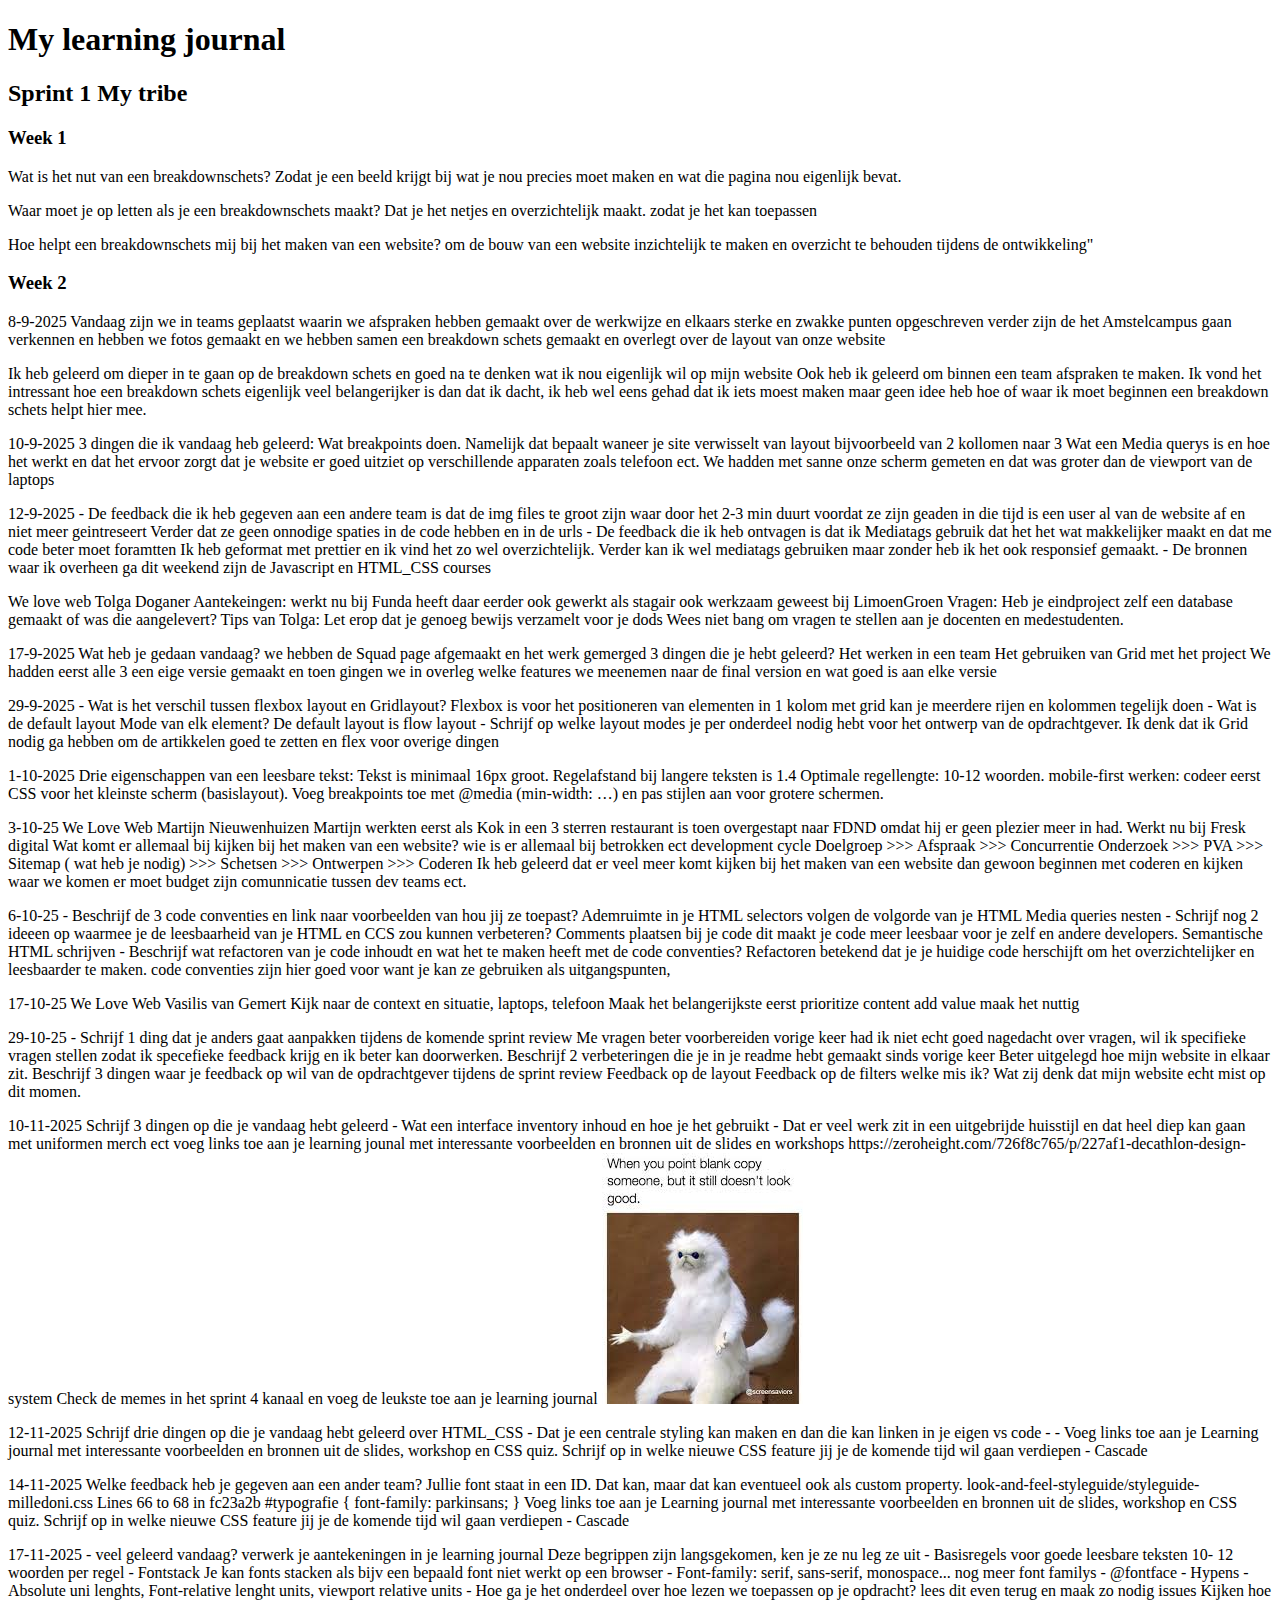
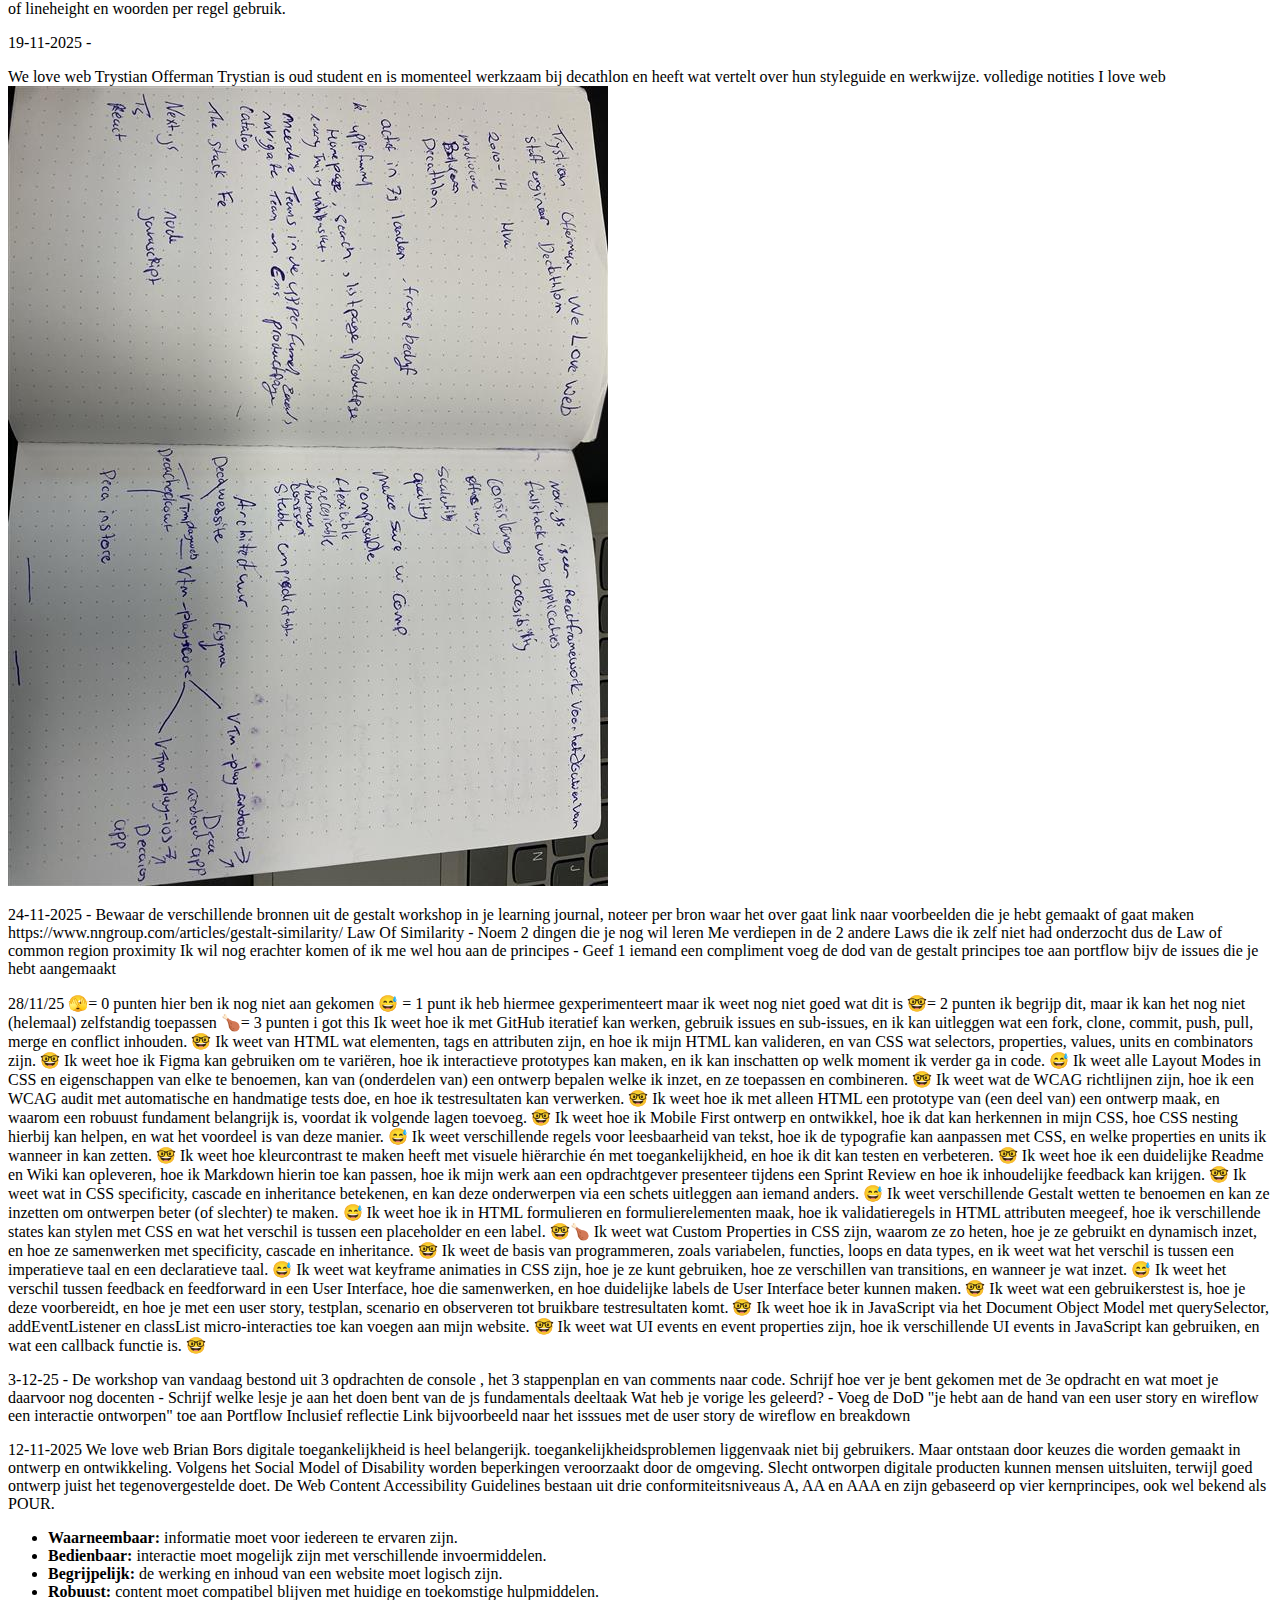
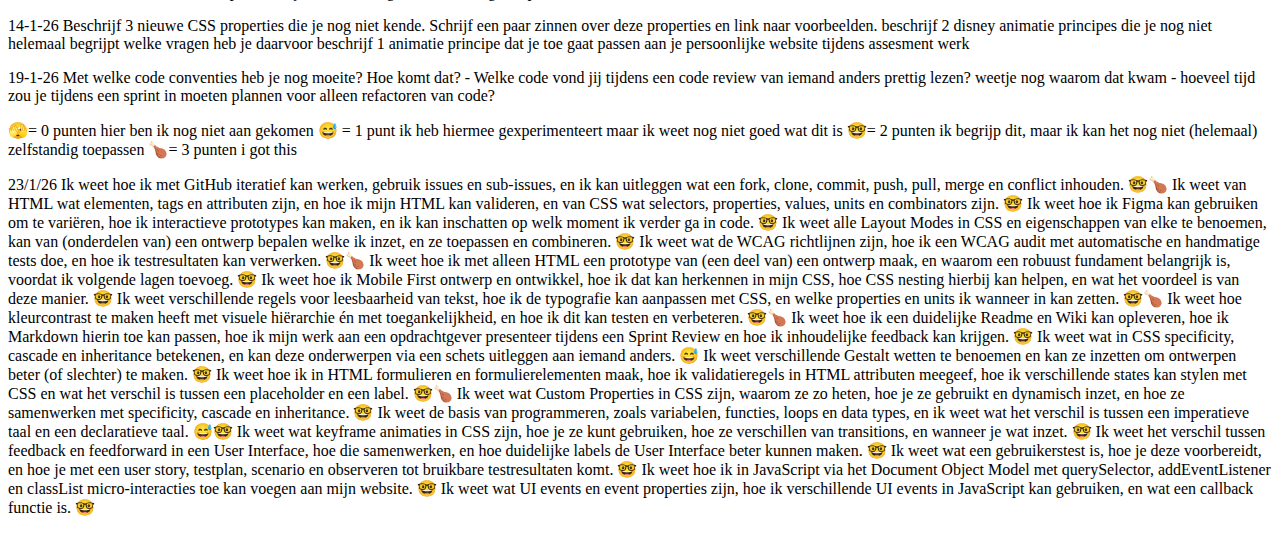
<file: docs/index.html>
<!DOCTYPE html>
<html lang="en">
<head>
    <meta charset="UTF-8">
    <meta name="viewport" content="width=device-width, initial-scale=1.0">
    <title>Mijn Website Anass El Khatmi</title>
</head>
<body>
    <H1>My learning journal
    </H1>
   <section>
    <h2>Sprint 1 My tribe</h2>
    <h3>Week 1 </h3>
<p> Wat is het nut van een breakdownschets?
    Zodat je een beeld krijgt bij wat je nou precies moet maken en wat die pagina nou eigenlijk bevat.
</p>

<p>
    Waar moet je op letten als je een breakdownschets maakt? 
    Dat je het netjes en overzichtelijk maakt. zodat  je het kan toepassen
</p>

<p>
Hoe helpt een breakdownschets mij bij het maken van een website? 
om de bouw van een website inzichtelijk te maken en overzicht te behouden tijdens de ontwikkeling"

<h3>Week 2</h3>
<p>
    8-9-2025
    Vandaag zijn we in teams geplaatst waarin we afspraken hebben gemaakt over de werkwijze en elkaars sterke en zwakke punten opgeschreven
    verder zijn de het Amstelcampus gaan verkennen en hebben we fotos gemaakt en we hebben samen een breakdown schets gemaakt en overlegt over de layout van onze website  
</p>

<p>
    Ik heb geleerd om dieper in te gaan op de breakdown schets en goed na te denken wat ik nou eigenlijk wil op mijn website
     Ook heb ik geleerd om binnen een team afspraken te maken.
     Ik vond het intressant hoe een breakdown schets eigenlijk veel belangerijker is dan dat ik dacht, ik heb wel eens gehad dat ik iets moest maken maar geen idee heb hoe of waar ik moet beginnen een breakdown schets helpt hier mee.
     
</p>

<p>
    10-9-2025
    3 dingen die ik vandaag heb geleerd:
    Wat breakpoints doen. Namelijk dat bepaalt waneer je site verwisselt van layout bijvoorbeeld van 2 kollomen naar 3 
    Wat een Media querys is en hoe het werkt en dat het ervoor zorgt dat je website er goed uitziet op verschillende apparaten zoals telefoon ect.
    We hadden met sanne onze scherm gemeten en dat was groter dan de viewport van de laptops
</p>


<p>
    12-9-2025
    - De feedback die ik heb gegeven aan een andere team is dat de img files te groot zijn waar door het 2-3 min duurt voordat ze zijn geaden in die tijd is een user al van de website af en niet meer geintreseert 
    Verder dat ze geen onnodige spaties in de code hebben en in de urls

    - De feedback die ik heb ontvagen is dat ik Mediatags gebruik dat het het wat makkelijker maakt en dat me code beter moet foramtten
    Ik heb geformat met prettier en ik vind het zo wel overzichtelijk. Verder kan ik wel mediatags gebruiken maar zonder heb ik het ook responsief gemaakt. 

    - De bronnen waar ik overheen ga dit weekend zijn de Javascript en HTML_CSS courses 
</p>

<p>
    We love web Tolga Doganer Aantekeingen:
    werkt nu bij Funda heeft daar eerder ook gewerkt als stagair ook werkzaam geweest bij LimoenGroen
    Vragen: Heb je eindproject zelf een database gemaakt of was die aangelevert? 
    Tips van Tolga:
    Let erop dat je genoeg bewijs verzamelt voor je dods
    Wees niet bang om vragen te stellen aan je docenten en medestudenten.
</p>
<p>
    17-9-2025
    Wat heb je gedaan vandaag? 
    we hebben de Squad page afgemaakt en het werk gemerged
    3 dingen die je hebt geleerd?
    Het werken in een team
    Het gebruiken van Grid met het project 
    We hadden eerst alle 3 een eige versie gemaakt en toen gingen we in overleg welke features we meenemen naar de final version en wat goed is aan elke versie 
</p>


<p>
    29-9-2025
    - Wat is het verschil tussen flexbox layout en Gridlayout?
      Flexbox is voor het positioneren van elementen in 1 kolom met grid kan je meerdere rijen en kolommen tegelijk doen

    - Wat is de default layout Mode van elk element? 
        De default layout is flow layout 

    - Schrijf op welke layout modes je per onderdeel nodig hebt voor het ontwerp van de opdrachtgever.
        Ik denk dat ik Grid nodig ga hebben om de artikkelen goed te zetten en flex voor overige dingen
    
</p>

<p>
    1-10-2025
    Drie eigenschappen van een leesbare tekst:
    Tekst is minimaal 16px groot.
    Regelafstand bij langere teksten is 1.4 
    Optimale regellengte: 10-12 woorden.

    mobile-first werken:
    codeer eerst CSS voor het kleinste scherm (basislayout).
    Voeg breakpoints toe met @media (min-width: …) en pas stijlen aan voor grotere schermen.

</p>

<p>
    3-10-25
   We Love Web Martijn Nieuwenhuizen
    Martijn werkten eerst als Kok in een 3 sterren restaurant is toen overgestapt naar FDND omdat hij er geen plezier meer in had. Werkt nu bij Fresk digital
    Wat komt er allemaal bij kijken bij het maken van een website? wie is er allemaal bij betrokken ect development cycle 
    Doelgroep >>> Afspraak >>> Concurrentie Onderzoek >>> PVA >>> Sitemap ( wat heb je nodig) >>> Schetsen >>> Ontwerpen >>> Coderen 
    Ik heb geleerd dat er veel meer komt kijken bij het maken van een website dan gewoon beginnen met coderen en kijken waar we komen er moet budget zijn comunnicatie tussen dev teams ect.


</p>

<p>
    6-10-25
    - Beschrijf de 3 code conventies en link naar voorbeelden van hou jij ze toepast?
      Ademruimte in je HTML
      selectors volgen de volgorde van je HTML
      Media queries nesten
    

    - Schrijf nog 2 ideeen op waarmee je de leesbaarheid van je HTML en CCS zou kunnen verbeteren?
      Comments plaatsen bij je code dit maakt je code meer leesbaar voor je zelf en andere developers.
      Semantische HTML schrijven

    - Beschrijf wat refactoren van je code inhoudt en wat het te maken heeft met de code conventies?
      Refactoren betekend dat je je huidige code herschijft om het overzichtelijker en leesbaarder te maken.
      code conventies zijn hier goed voor want je kan ze gebruiken als uitgangspunten, 
</p>

<p>
    17-10-25
    We Love Web Vasilis van Gemert
    Kijk naar de context en situatie, laptops, telefoon
    Maak het belangerijkste eerst prioritize content
    add value maak het nuttig
</p>


<p>
    29-10-25

   - Schrijf 1 ding dat je anders gaat aanpakken tijdens de komende sprint review 
     Me vragen beter voorbereiden vorige keer had ik niet echt goed nagedacht over vragen, wil ik specifieke vragen stellen zodat ik specefieke feedback krijg en ik beter kan doorwerken.

    Beschrijf 2 verbeteringen die je in je readme hebt gemaakt sinds vorige keer
    Beter uitgelegd hoe mijn website in elkaar zit.
    
    Beschrijf 3 dingen waar je feedback op wil van de opdrachtgever tijdens de sprint review
    Feedback op de layout 
    Feedback op de filters welke mis ik?
    Wat zij denk dat mijn website echt mist op dit momen.
</p>

<p>
    10-11-2025
    Schrijf 3 dingen op die je vandaag hebt geleerd
    - Wat een interface inventory inhoud en hoe je het gebruikt
    - Dat er veel werk zit in een uitgebrijde huisstijl en dat heel diep kan gaan met uniformen merch ect 
    
    
    voeg links toe aan je learning jounal met interessante voorbeelden en bronnen uit de slides en workshops
    https://zeroheight.com/726f8c765/p/227af1-decathlon-design-system
    Check de memes in het sprint 4 kanaal en voeg de leukste toe aan je learning journal
    <img src="29 Memes That'll Make Every Designer Laugh.png" alt="">

</p>

<p>
    12-11-2025
    Schrijf drie dingen op die je vandaag hebt geleerd over HTML_CSS
    - Dat je een centrale styling kan maken en dan die kan linken in je eigen vs code
    -
    -

    Voeg links toe aan je Learning journal met interessante voorbeelden en bronnen uit de slides, workshop en CSS quiz.


    Schrijf op in welke nieuwe CSS feature jij je de komende tijd wil gaan verdiepen 
    - Cascade 
</p>

<p>
    14-11-2025
    Welke feedback heb je gegeven aan een ander team?
    Jullie font staat in een ID. Dat kan, maar dat kan eventueel ook als custom property.

look-and-feel-styleguide/styleguide-milledoni.css

Lines 66 to 68 in fc23a2b

 #typografie { 
   font-family: parkinsans; 
 } 

    Voeg links toe aan je Learning journal met interessante voorbeelden en bronnen uit de slides, workshop en CSS quiz.


    Schrijf op in welke nieuwe CSS feature jij je de komende tijd wil gaan verdiepen 
    - Cascade 
</p>

<p>
    17-11-2025
  -  veel geleerd vandaag? verwerk je aantekeningen in je learning journal
    Deze begrippen zijn langsgekomen, ken je ze nu leg ze uit 
    
    - Basisregels voor goede leesbare teksten
    10- 12 woorden per regel 
    - Fontstack
    Je kan fonts stacken als bijv een bepaald font niet werkt op een browser
    - Font-family: serif, sans-serif, monospace... nog meer 
    font familys 
    - @fontface 
    - Hypens
    - Absolute uni lenghts, Font-relative lenght units, viewport relative units

    - Hoe ga je het onderdeel over hoe lezen we toepassen op je opdracht? lees dit even terug en maak zo nodig issues
      Kijken hoe of lineheight en woorden per regel gebruik.

</p>

<p>
    19-11-2025

    -  
</p>

<p>
    We love web Trystian Offerman
    Trystian is oud student en is momenteel werkzaam bij decathlon en heeft wat vertelt over hun styleguide en werkwijze.
    volledige notities I love web 
    <img src="Image (13).jpg" alt="">

</p>

<p>
    24-11-2025

        - Bewaar de verschillende bronnen uit de gestalt workshop in je learning journal, noteer per bron waar het over gaat 
          link naar voorbeelden die je hebt gemaakt of gaat maken 
          https://www.nngroup.com/articles/gestalt-similarity/
          Law Of Similarity
          
        - Noem 2 dingen die je nog wil leren 
            Me verdiepen in de 2 andere Laws die ik zelf niet had onderzocht dus de Law of common region proximity
            Ik wil nog  erachter komen of ik me wel hou aan de principes

        - Geef 1 iemand een compliment 
            

        voeg de dod van de gestalt principes toe aan portflow bijv de issues die je hebt aangemaakt 
</p>

<p>
    28/11/25
    🫣= 0 punten hier ben ik nog niet aan gekomen
😅 = 1 punt ik heb hiermee gexperimenteert maar ik weet nog niet goed wat dit is
🤓=  2 punten ik begrijp dit, maar ik kan het nog niet (helemaal) zelfstandig toepassen
🍗= 3 punten i got this

    Ik weet hoe ik met GitHub iteratief kan werken, gebruik issues en sub-issues, en
ik kan uitleggen wat een fork, clone, commit, push, pull, merge en conflict
inhouden. 🤓
Ik weet van HTML wat elementen, tags en attributen zijn, en hoe
ik mijn HTML kan valideren, en van CSS wat selectors, properties, values, units
en combinators zijn. 🤓
Ik weet hoe ik Figma kan gebruiken om te variëren, hoe
ik interactieve prototypes kan maken, en ik kan inschatten op welk moment ik
verder ga in code. 😅
Ik weet alle Layout Modes in CSS en eigenschappen van elke
te benoemen, kan van (onderdelen van) een ontwerp bepalen welke ik inzet, en ze
toepassen en combineren. 🤓
Ik weet wat de WCAG richtlijnen zijn, hoe ik een
WCAG audit met automatische en handmatige tests doe, en hoe ik testresultaten
kan verwerken. 🤓
 Ik weet hoe ik met alleen HTML een prototype van (een deel
van) een ontwerp maak, en waarom een robuust fundament belangrijk is, voordat ik
volgende lagen toevoeg. 🤓
Ik weet hoe ik Mobile First ontwerp en ontwikkel,
hoe ik dat kan herkennen in mijn CSS, hoe CSS nesting hierbij kan helpen, en wat
het voordeel is van deze manier. 😅
Ik weet verschillende regels voor
leesbaarheid van tekst, hoe ik de typografie kan aanpassen met CSS, en welke
properties en units ik wanneer in kan zetten. 🤓
 Ik weet hoe kleurcontrast te
maken heeft met visuele hiërarchie én met toegankelijkheid, en hoe ik dit kan
testen en verbeteren. 🤓
Ik weet hoe ik een duidelijke Readme en Wiki kan
opleveren, hoe ik Markdown hierin toe kan passen, hoe ik mijn werk aan een
opdrachtgever presenteer tijdens een Sprint Review en hoe ik inhoudelijke
feedback kan krijgen. 🤓
 Ik weet wat in CSS specificity, cascade en
inheritance betekenen, en kan deze onderwerpen via een schets uitleggen aan
iemand anders. 😅
Ik weet verschillende Gestalt wetten te benoemen en kan ze
inzetten om ontwerpen beter (of slechter) te maken. 😅
 Ik weet hoe ik in HTML
formulieren en formulierelementen maak, hoe ik validatieregels in HTML
attributen meegeef, hoe ik verschillende states kan stylen met CSS en wat het
verschil is tussen een placeholder en een label. 🤓🍗
 Ik weet wat Custom
Properties in CSS zijn, waarom ze zo heten, hoe je ze gebruikt en dynamisch
inzet, en hoe ze samenwerken met specificity, cascade en inheritance. 🤓
 Ik
weet de basis van programmeren, zoals variabelen, functies, loops en data types,
en ik weet wat het verschil is tussen een imperatieve taal en een declaratieve
taal. 😅
Ik weet wat keyframe animaties in CSS zijn, hoe je ze kunt gebruiken,
hoe ze verschillen van transitions, en wanneer je wat inzet. 😅
 Ik weet het
verschil tussen feedback en feedforward in een User Interface, hoe die
samenwerken, en hoe duidelijke labels de User Interface beter kunnen maken. 🤓
 
Ik weet wat een gebruikerstest is, hoe je deze voorbereidt, en hoe je met een
user story, testplan, scenario en observeren tot bruikbare testresultaten komt.
🤓
Ik weet hoe ik in JavaScript via het Document Object Model met querySelector,
addEventListener en classList micro-interacties toe kan voegen aan mijn website.
🤓
Ik weet wat UI events en event properties zijn, hoe ik verschillende UI
events in JavaScript kan gebruiken, en wat een callback functie is. 🤓


<p>
    3-12-25
  -  De workshop van vandaag bestond uit 3 opdrachten 
    de console , het 3 stappenplan en van comments naar code. Schrijf hoe ver je bent gekomen met de 3e opdracht en wat moet je daarvoor nog docenten
     
  -  Schrijf welke lesje je aan het doen bent van de js fundamentals deeltaak
     Wat heb je vorige les geleerd?

  -  Voeg de DoD "je hebt aan de hand van een user story en wireflow een interactie ontworpen" toe aan Portflow Inclusief reflectie
     Link bijvoorbeeld naar het isssues met de user story de wireflow en breakdown
</p>
</section>

<p>
    12-11-2025
    We love web Brian Bors

     digitale toegankelijkheid is heel belangerijk. toegankelijkheidsproblemen liggenvaak niet bij gebruikers. Maar ontstaan
     door keuzes die worden gemaakt in ontwerp en ontwikkeling. Volgens het Social Model of Disability worden beperkingen veroorzaakt door
     de omgeving. Slecht ontworpen digitale producten kunnen mensen uitsluiten, terwijl goed ontwerp juist het tegenovergestelde doet.
     De Web Content Accessibility Guidelines bestaan uit drie conformiteitsniveaus A, AA en AAA en zijn gebaseerd op vier kernprincipes, ook wel bekend als POUR.

       <ul>
        <li><strong>Waarneembaar:</strong> informatie moet voor iedereen te ervaren zijn.</li>
        <li><strong>Bedienbaar:</strong> interactie moet mogelijk zijn met verschillende invoermiddelen.</li>
        <li><strong>Begrijpelijk:</strong> de werking en inhoud van een website moet logisch zijn.</li>
        <li><strong>Robuust:</strong> content moet compatibel blijven met huidige en toekomstige hulpmiddelen.</li>
      </ul>
</p>

<p>
    14-1-26
    
    Beschrijf 3 nieuwe CSS properties die je nog niet kende. Schrijf een paar zinnen over deze properties en
    link naar voorbeelden.

     beschrijf 2 disney animatie principes die je nog niet helemaal begrijpt welke vragen heb je daarvoor

      beschrijf 1 animatie principe dat je toe gaat passen aan je persoonlijke website tijdens assesment werk
</p>
<p>
    19-1-26

    Met welke code conventies heb je nog moeite?
    Hoe komt dat?
    - Welke code vond jij tijdens een code review van iemand anders prettig lezen? weetje nog waarom dat kwam
    - hoeveel tijd zou je tijdens een sprint in moeten plannen voor alleen refactoren van code?
</p>

<p>
🫣= 0 punten hier ben ik nog niet aan gekomen
😅 = 1 punt ik heb hiermee gexperimenteert maar ik weet nog niet goed wat dit is
🤓=  2 punten ik begrijp dit, maar ik kan het nog niet (helemaal) zelfstandig toepassen
🍗= 3 punten i got this
</p>
 
<p>
    23/1/26
Ik weet hoe ik met GitHub iteratief kan werken, gebruik issues en sub-issues, en
ik kan uitleggen wat een fork, clone, commit, push, pull, merge en conflict
inhouden. 🤓🍗
Ik weet van HTML wat elementen, tags en attributen zijn, en hoe
ik mijn HTML kan valideren, en van CSS wat selectors, properties, values, units
en combinators zijn. 🤓
Ik weet hoe ik Figma kan gebruiken om te variëren, hoe
ik interactieve prototypes kan maken, en ik kan inschatten op welk moment ik
verder ga in code. 🤓
Ik weet alle Layout Modes in CSS en eigenschappen van elke
te benoemen, kan van (onderdelen van) een ontwerp bepalen welke ik inzet, en ze
toepassen en combineren. 🤓
Ik weet wat de WCAG richtlijnen zijn, hoe ik een
WCAG audit met automatische en handmatige tests doe, en hoe ik testresultaten
kan verwerken. 🤓🍗
 Ik weet hoe ik met alleen HTML een prototype van (een deel
van) een ontwerp maak, en waarom een robuust fundament belangrijk is, voordat ik
volgende lagen toevoeg. 🤓
Ik weet hoe ik Mobile First ontwerp en ontwikkel,
hoe ik dat kan herkennen in mijn CSS, hoe CSS nesting hierbij kan helpen, en wat
het voordeel is van deze manier. 🤓
Ik weet verschillende regels voor
leesbaarheid van tekst, hoe ik de typografie kan aanpassen met CSS, en welke
properties en units ik wanneer in kan zetten. 🤓🍗
 Ik weet hoe kleurcontrast te
maken heeft met visuele hiërarchie én met toegankelijkheid, en hoe ik dit kan
testen en verbeteren. 🤓🍗
Ik weet hoe ik een duidelijke Readme en Wiki kan
opleveren, hoe ik Markdown hierin toe kan passen, hoe ik mijn werk aan een
opdrachtgever presenteer tijdens een Sprint Review en hoe ik inhoudelijke
feedback kan krijgen. 🤓
 Ik weet wat in CSS specificity, cascade en
inheritance betekenen, en kan deze onderwerpen via een schets uitleggen aan
iemand anders. 😅
Ik weet verschillende Gestalt wetten te benoemen en kan ze
inzetten om ontwerpen beter (of slechter) te maken. 🤓
 Ik weet hoe ik in HTML
formulieren en formulierelementen maak, hoe ik validatieregels in HTML
attributen meegeef, hoe ik verschillende states kan stylen met CSS en wat het
verschil is tussen een placeholder en een label. 🤓🍗
 Ik weet wat Custom
Properties in CSS zijn, waarom ze zo heten, hoe je ze gebruikt en dynamisch
inzet, en hoe ze samenwerken met specificity, cascade en inheritance. 🤓
 Ik
weet de basis van programmeren, zoals variabelen, functies, loops en data types,
en ik weet wat het verschil is tussen een imperatieve taal en een declaratieve
taal. 😅🤓
Ik weet wat keyframe animaties in CSS zijn, hoe je ze kunt gebruiken,
hoe ze verschillen van transitions, en wanneer je wat inzet. 🤓
 Ik weet het
verschil tussen feedback en feedforward in een User Interface, hoe die
samenwerken, en hoe duidelijke labels de User Interface beter kunnen maken. 🤓
 
Ik weet wat een gebruikerstest is, hoe je deze voorbereidt, en hoe je met een
user story, testplan, scenario en observeren tot bruikbare testresultaten komt.
🤓
Ik weet hoe ik in JavaScript via het Document Object Model met querySelector,
addEventListener en classList micro-interacties toe kan voegen aan mijn website.
🤓
Ik weet wat UI events en event properties zijn, hoe ik verschillende UI
events in JavaScript kan gebruiken, en wat een callback functie is. 🤓
</p>

    
</body>
</html>
</file>
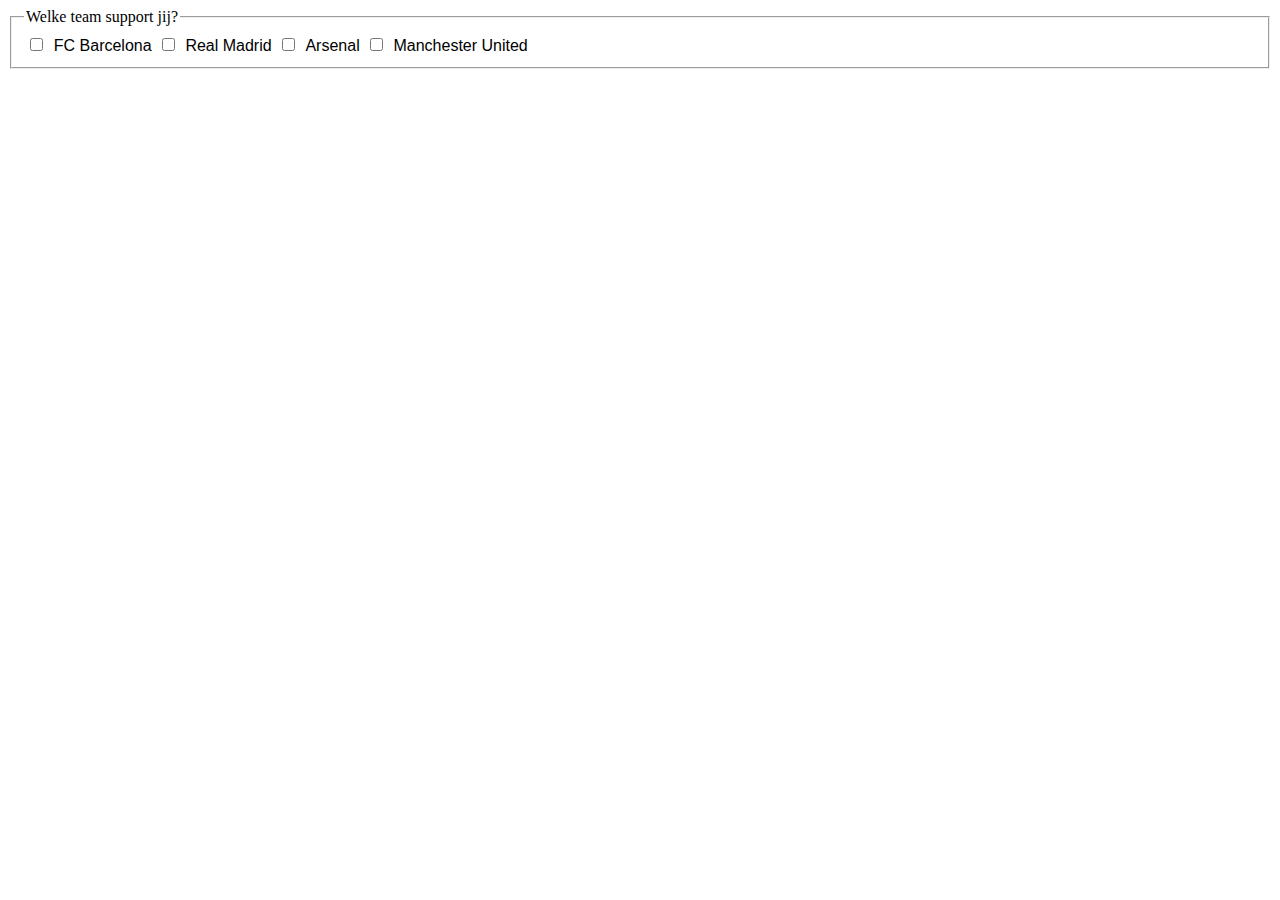
<file: docs/inputs.html>
<!DOCTYPE html>
<html lang="en">
<head>
    <meta charset="UTF-8">
    <meta name="viewport" content="width=device-width, initial-scale=1.0">
    <title>Document</title>
    <link rel="stylesheet" href="inputs.css">
</head>
<body>
    <form>

        <fieldset>
            <legend>Welke team support jij?</legend>
            <input type="checkbox" id="barca" name="club" value="barca"/>
            <label for="barca">FC Barcelona</label>

            <input type="checkbox" id="real" name="club" value="real"/>
            <label for="real">Real Madrid</label>

            <input type="checkbox" id="arsenal" name="club" value="arsenal"/>
            <label for="barca">Arsenal</label>

            <input type="checkbox" id="manu" name="club" value="manu"/>
            <label for="manu">Manchester United</label>
            
        </fieldset>



    </form>
</body>
</html>
</file>
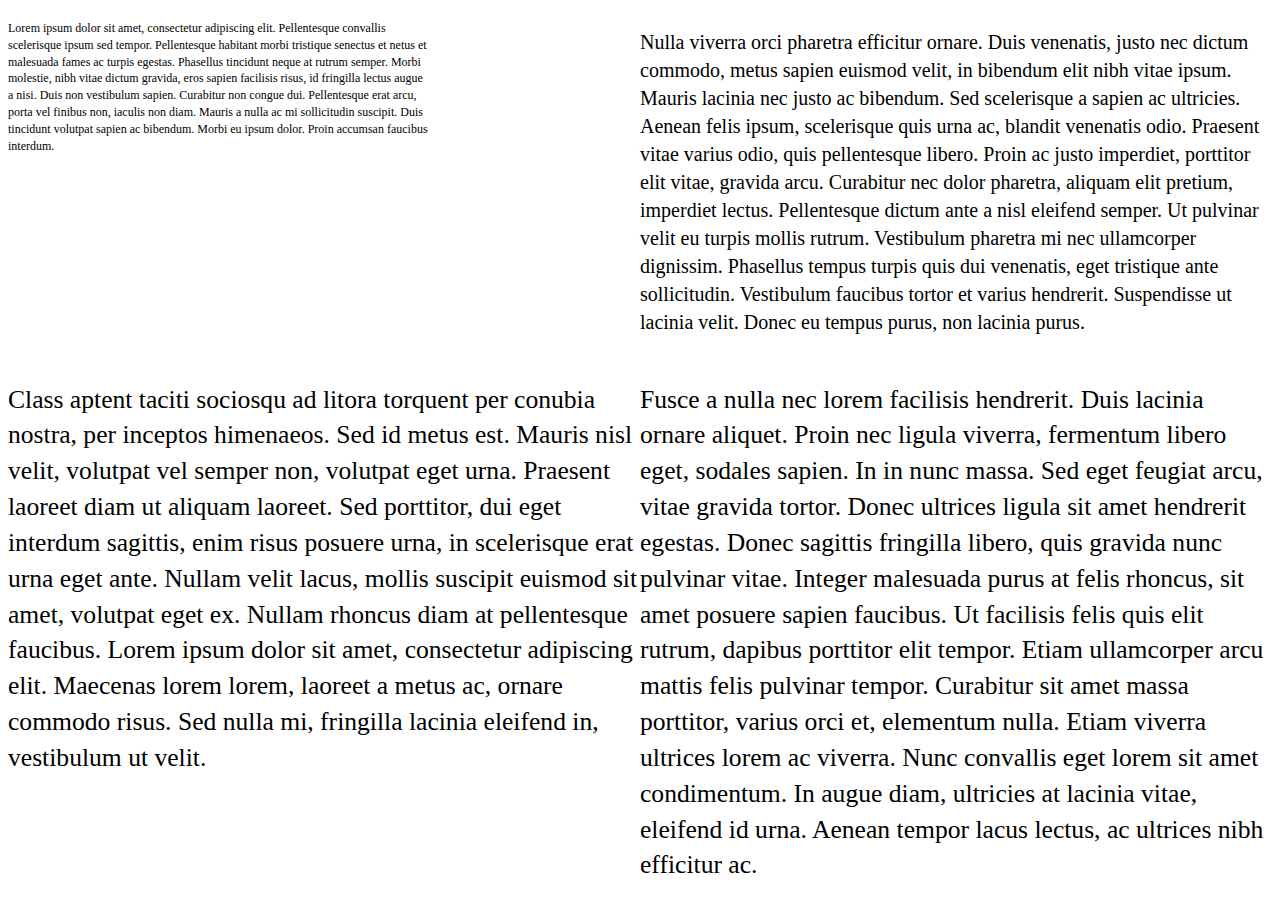
<file: docs/leesbare-teksten.html>
<!DOCTYPE html>
<html lang="la">
  <head>
    <title lang="nl">Goed leesbare teksten</title>
    <meta name="viewport" content="width=device-width" />
    <style>
      body {
        line-height: 1.4;

        /* Dit is ons eerste breakpoint, waarbij we het body element in Grid Layout zetten */
        @media (min-width: 678px) {
          display: grid;
          grid-template-columns: 1fr 1fr;
        }

        
      }
      p {
        max-width: 70ch;
      }
      .p1 {
        font-size: 12px;
      }
      .p2 {
        font-size: 20px;
      }
      .p3 {
        font-size: 160%;
      }
      .p4 {
        font-size: 2vw;
      }
    </style>
  </head>
  <body>
    <p class="p1">
      Lorem ipsum dolor sit amet, consectetur adipiscing elit. Pellentesque
      convallis scelerisque ipsum sed tempor. Pellentesque habitant morbi
      tristique senectus et netus et malesuada fames ac turpis egestas.
      Phasellus tincidunt neque at rutrum semper. Morbi molestie, nibh vitae
      dictum gravida, eros sapien facilisis risus, id fringilla lectus augue a
      nisi. Duis non vestibulum sapien. Curabitur non congue dui. Pellentesque
      erat arcu, porta vel finibus non, iaculis non diam. Mauris a nulla ac mi
      sollicitudin suscipit. Duis tincidunt volutpat sapien ac bibendum. Morbi
      eu ipsum dolor. Proin accumsan faucibus interdum.
    </p>
    <p class="p2">
      Nulla viverra orci pharetra efficitur ornare. Duis venenatis, justo nec
      dictum commodo, metus sapien euismod velit, in bibendum elit nibh vitae
      ipsum. Mauris lacinia nec justo ac bibendum. Sed scelerisque a sapien ac
      ultricies. Aenean felis ipsum, scelerisque quis urna ac, blandit venenatis
      odio. Praesent vitae varius odio, quis pellentesque libero. Proin ac justo
      imperdiet, porttitor elit vitae, gravida arcu. Curabitur nec dolor
      pharetra, aliquam elit pretium, imperdiet lectus. Pellentesque dictum ante
      a nisl eleifend semper. Ut pulvinar velit eu turpis mollis rutrum.
      Vestibulum pharetra mi nec ullamcorper dignissim. Phasellus tempus turpis
      quis dui venenatis, eget tristique ante sollicitudin. Vestibulum faucibus
      tortor et varius hendrerit. Suspendisse ut lacinia velit. Donec eu tempus
      purus, non lacinia purus.
    </p>
    <p class="p3">
      Class aptent taciti sociosqu ad litora torquent per conubia nostra, per
      inceptos himenaeos. Sed id metus est. Mauris nisl velit, volutpat vel
      semper non, volutpat eget urna. Praesent laoreet diam ut aliquam laoreet.
      Sed porttitor, dui eget interdum sagittis, enim risus posuere urna, in
      scelerisque erat urna eget ante. Nullam velit lacus, mollis suscipit
      euismod sit amet, volutpat eget ex. Nullam rhoncus diam at pellentesque
      faucibus. Lorem ipsum dolor sit amet, consectetur adipiscing elit.
      Maecenas lorem lorem, laoreet a metus ac, ornare commodo risus. Sed nulla
      mi, fringilla lacinia eleifend in, vestibulum ut velit.
    </p>
    <p class="p4">
      Fusce a nulla nec lorem facilisis hendrerit. Duis lacinia ornare aliquet.
      Proin nec ligula viverra, fermentum libero eget, sodales sapien. In in
      nunc massa. Sed eget feugiat arcu, vitae gravida tortor. Donec ultrices
      ligula sit amet hendrerit egestas. Donec sagittis fringilla libero, quis
      gravida nunc pulvinar vitae. Integer malesuada purus at felis rhoncus, sit
      amet posuere sapien faucibus. Ut facilisis felis quis elit rutrum, dapibus
      porttitor elit tempor. Etiam ullamcorper arcu mattis felis pulvinar
      tempor. Curabitur sit amet massa porttitor, varius orci et, elementum
      nulla. Etiam viverra ultrices lorem ac viverra. Nunc convallis eget lorem
      sit amet condimentum. In augue diam, ultricies at lacinia vitae, eleifend
      id urna. Aenean tempor lacus lectus, ac ultrices nibh efficitur ac.
    </p>
  </body>
</html>
</file>
<file: docs/inputs.css>
p,
label {
  font:
    1rem "Fira Sans",
    sans-serif;
}

input {
  margin: 0.4rem;
}
</file>
